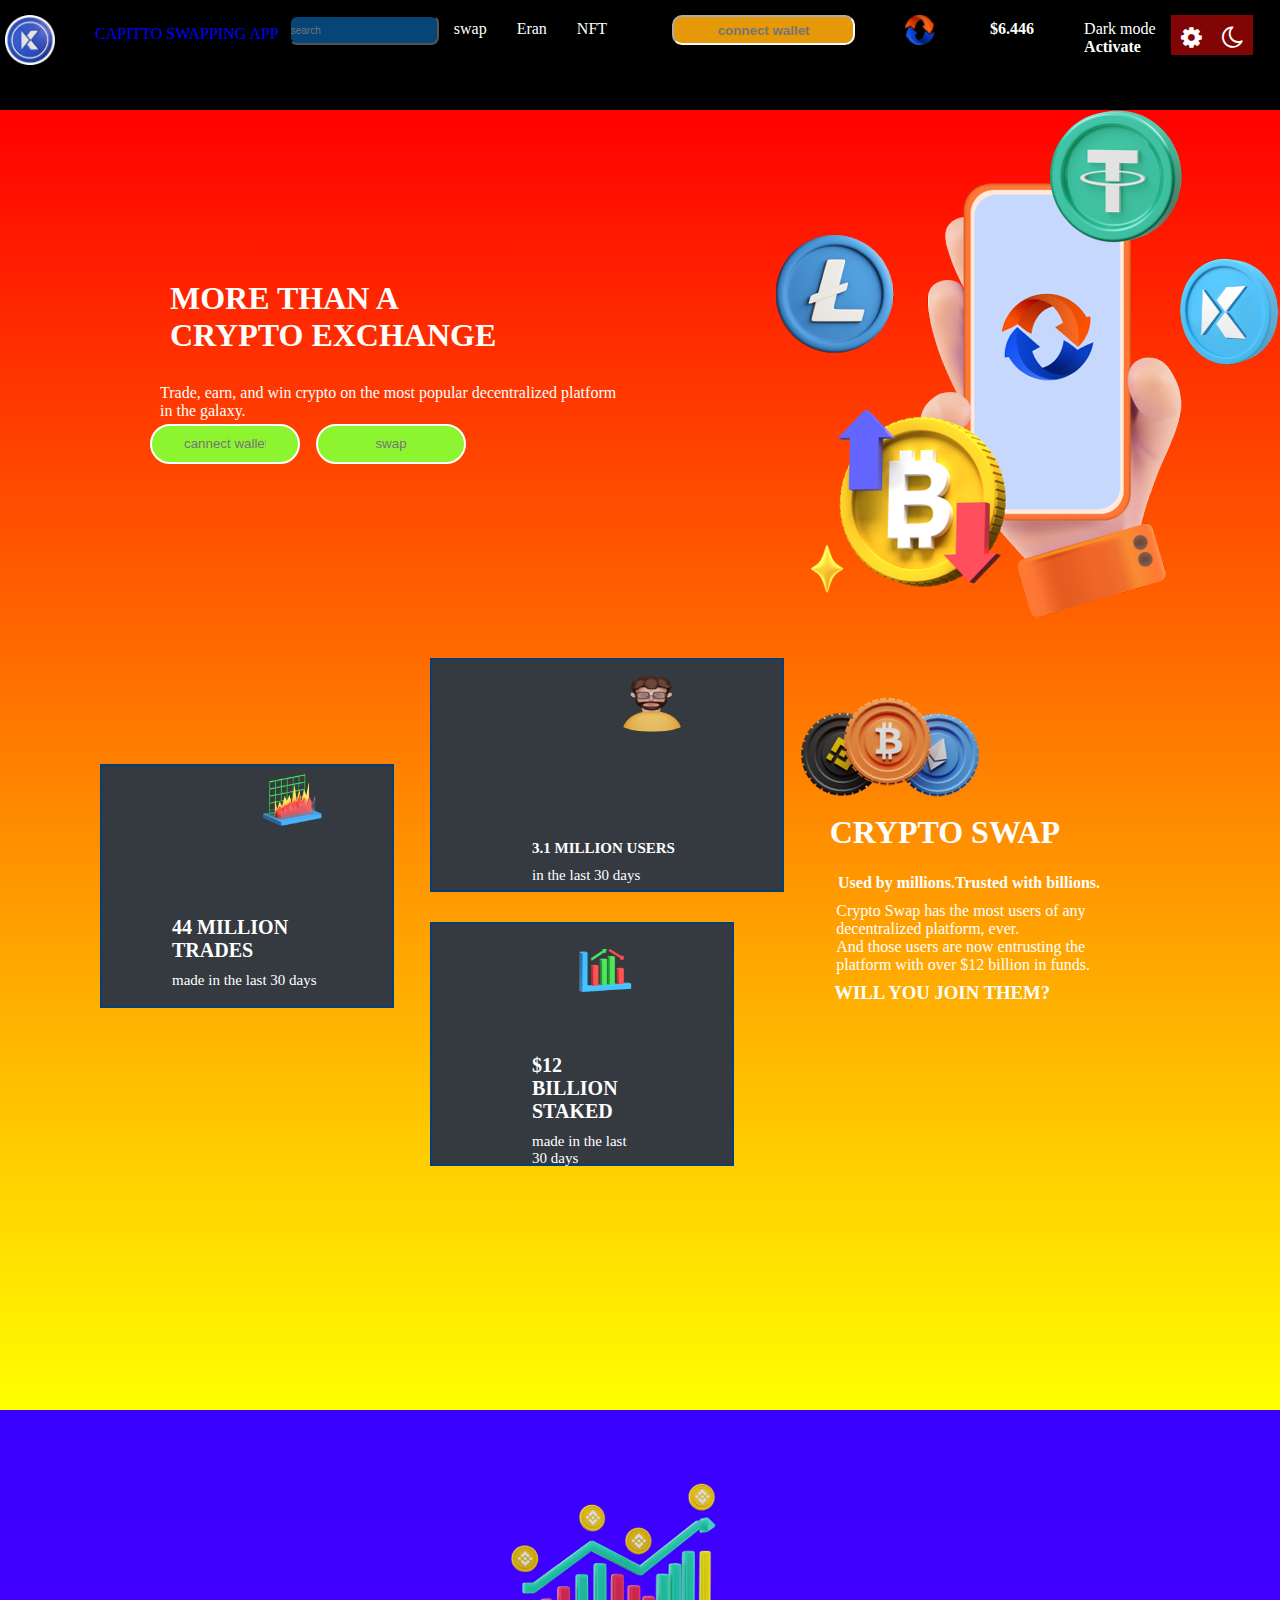
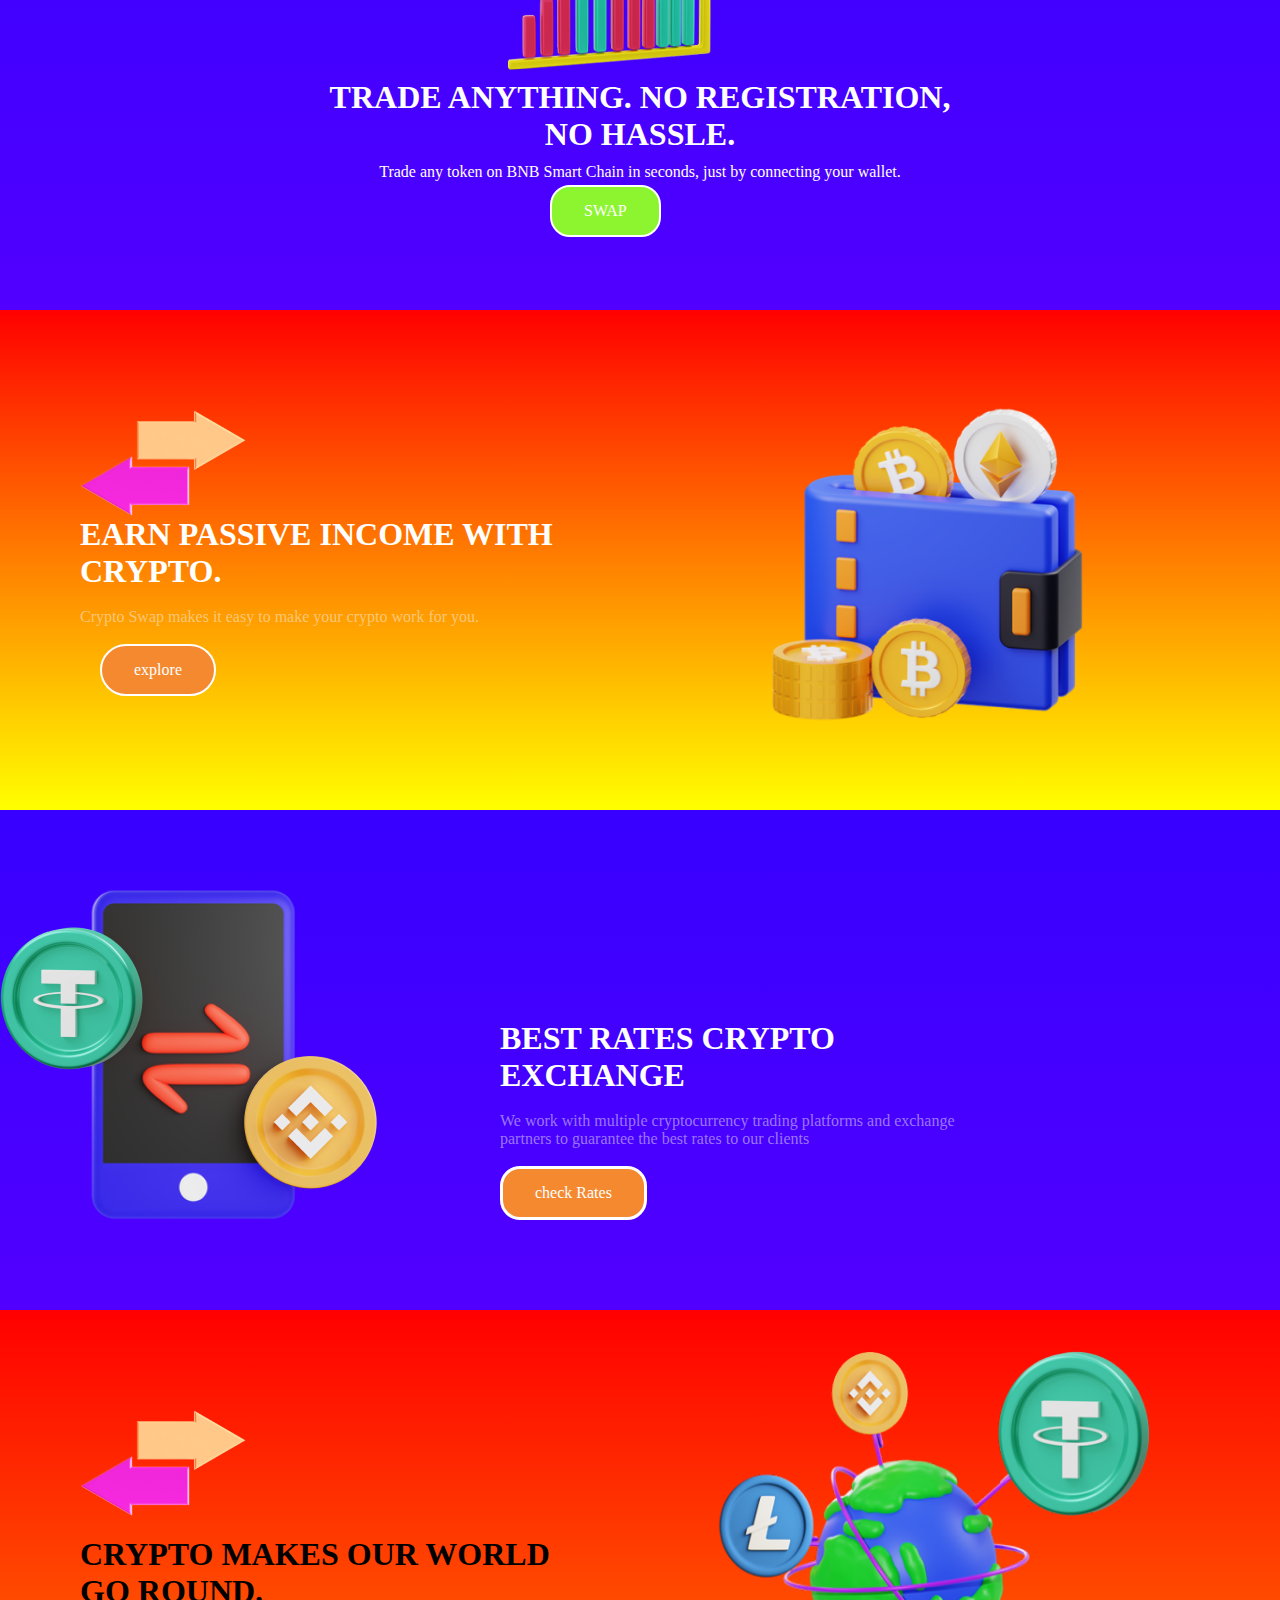
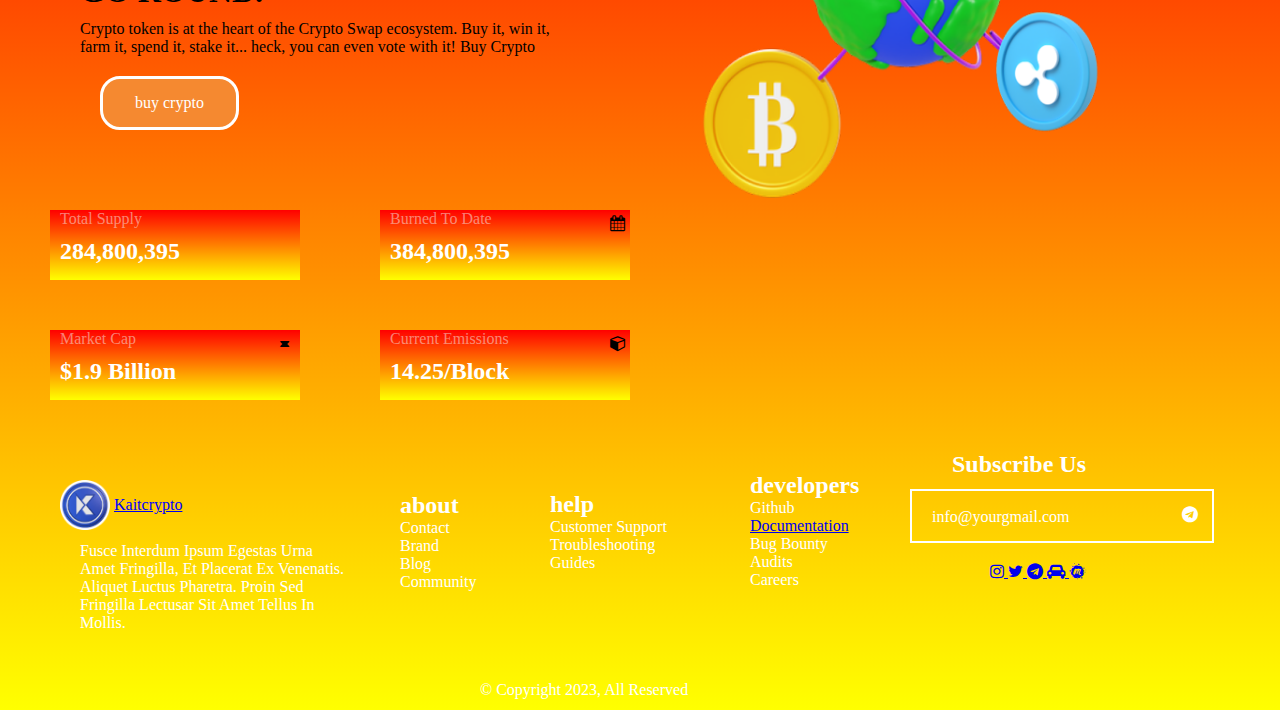
<file: index.html>
<html>
    <head>
        <title>capitto</title>
        <link rel ="stylesheet" href="style.css">
        <link rel="stylesheet" href="https://cdnjs.cloudflare.com/ajax/libs/font-awesome/4.7.0/css/font-awesome.min.css">
    </head>
    <body>
        <div class="one">
        <img src="image/coin.png" alt="logo" width="50px">
        <span>CAPITTO SWAPPING APP</span>

        <input type="text"class="one1" placeholder="search" width="200px">
        <p>swap</p>
        <p>Eran</p>
        <p>NFT</p>
        <a href="https://capitto.io/#"></a>
        <input type="text" class="one2"placeholder="connect wallet" >
        <img src="image/1.png"class="one3" alt="logo" >
        <p class="two"><b>$6.446</b></p>
        <p class="two1">Dark mode<br><b>Activate</b></p>
        <i style="font-size:24px" class="fa">&#xf013;</i>
        <i style="font-size:25px" class="fa" class="font">&#xf186;</i>
        </div>
        <div class="back">
            
            
             <img src="image/3.png"  class="image"alt="coins"> 
             <h1>MORE THAN A <br>CRYPTO EXCHANGE</h1>
             <p>Trade, earn, and win crypto on the most popular decentralized platform<br> in the galaxy.</p>
             <input type="text" class="wallet" placeholder="cannect wallet">
             <input class="text-aling" type="text"  placeholder="swap">  
             <div >
                <div class="boxcreate">
                    <img src="image/5.png" class="vijay" alt="box" width="60px" height="60px">
                    <h4>44 MILLION TRADES</h4>
                    <p>made in the last 30 days </p>
                </div>

                    <div class="user">
                        <img src="image/6.png" alt="box1" width="60px" height="60px">
                        <h4>3.1 MILLION USERS</h4>
                        <p>in the last 30 days </p>
                    </div>
                    <div class="create">
                      <img src="image/7.png" alt="box2" width="60px" height="60px">
                        <h4>$12 BILLION STAKED</h4>
                        <p>made in the last 30 days</p>
                    </div>
                    <div class ="coin_image">
                        <img src="image/9.png" alt="coin">
                        <h1>CRYPTO SWAP</h1>
                        <h4>Used by millions.Trusted with billions.</h4><br><br><br>
                        <p>Crypto Swap has the most users of any<br>decentralized platform, ever.<br>And those users are now entrusting the<br>platform with over $12 billion in funds.</p>
                            <h3>WILL YOU JOIN THEM?</h3>
                    </div>
                    </div>
                  
                </div>
               
             </div>
    
            </div>
      
        <div class="content">
            <img src="image/10.png"alt="percentage">
            <h1 class="paint">TRADE ANYTHING. NO REGISTRATION,<br>NO HASSLE. </h1>
            <p class="comment">Trade any token on BNB Smart Chain in seconds, just by connecting your wallet.</p>
            <a href="#" class="butten">SWAP</a>
                   
        </div>
        <div class="b-coin">
         <img src="image/12.png" alt="simle"><br>
         <h1>EARN PASSIVE INCOME WITH <br>CRYPTO.</h1><br>
         <p>Crypto Swap makes it easy to make your crypto work for you.</p><br>
         <a href="#" class="ex">explore</a>
        
        <div class="image" >
            <img src="image/13.png"alt="coin" width="350px" height="350px">
        </div>
    </div>
    <div class="phone-coin">
        <img src="image/14.png"alt="phone">
        <h1>BEST RATES CRYPTO<br> EXCHANGE</h1><br>
        <p>We work with multiple cryptocurrency trading platforms and exchange<br> partners to guarantee the best rates to our clients</p><br>
        <a href="#" class="check">check Rates</a>
    </div>
    <div class="world">
        <img src="image/12.png" alt="simle"><br>
        <h1>CRYPTO MAKES OUR WORLD<br> GO ROUND.</h1>
        <p>Crypto token is at the heart of the Crypto Swap ecosystem. Buy it, win it,<br> farm it, spend it, stake it... heck, you can even vote with it! Buy Crypto</p>
        <a href="#" class="buy">buy crypto</a><br>
        <div class="world-coin">
            <img src="image/15.png" alt="world" width="450" height="450">
        </div>
         <div class="box1">
            <p>Total Supply</p>
            <h2>284,800,395</h2>

         </div>

        <div  class="box2">
            <p>Burned To Date</p>
            <h2>384,800,395</h2>
            <i class="fa fa-calendar" aria-hidden="true" width="100" height="100"></i>
        </div>
        <div class="box3">
            <p>Market Cap</p>
            <h2>$1.9 Billion</h2>
            <i class="fa fa-caret-up" aria-hidden="true"></i>
            <i class="fa fa-caret-down" aria-hidden="true"></i>

        </div>
        <div class="box4">
            <p>Current Emissions</p>
            <h2>14.25/Block</h2>
            <i class="fa fa-cube" aria-hidden="true" width="100" height="100"></i>

        </div>
        <div class="kairaa">
             <img src="image/coin.png" alt="logo" width="50px"></a>
            <a href="#">  <span>Kaitcrypto</span><br><br></a>
            <p>Fusce Interdum Ipsum Egestas Urna<br> Amet Fringilla, Et Placerat Ex Venenatis.<br> Aliquet Luctus Pharetra. Proin Sed<br> Fringilla Lectusar Sit Amet Tellus In <br>Mollis.</p>

        
        <div class="about">
            <h2>about</h2>
            <ul>
                <li>Contact</li>
                <li>Brand</li>
                <li>Blog</li>
                <li>Community</li>
            </ul>

        </div>
        <div class="help">
            <h2>help</h2>
            <ul>
                <li>Customer Support</li>
                <li>Troubleshooting</li></a>
                <li>Guides</li>
            </ul>

        </div>
       <div class="Developers">
        <h2>developers</h2>
        <ul>
            <li>Github</li>
         <a href="#">  <li>Documentation</li></a>
            <li>Bug Bounty</li>
            <li>Audits</li>
            <li>Careers</li>
        </ul>
        <div class="Subscribe Us">
            <h2>Subscribe Us</h2>
            <p>info@yourgmail.com</p>
            <i class="fa fa-telegram" aria-hidden="true" width="100" height="100"></i>

        </div>
        <div class="icons">
            <a href="#">
            <i class="fa fa-instagram" aria-hidden="true"></i>
            <i class="fa fa-twitter" aria-hidden="true"></i>
            <i class="fa fa-telegram" aria-hidden="true" width="100" height="100"></i>
            <i class="fa fa-car" aria-hidden="true"></i>
            <i class="fa fa-meetup" aria-hidden="true"></i></a>

        </div>
        <div class="link">
            <p>© Copyright 2023, All Reserved</p>

        </div>
    </div>

       </div>
    </div>
        
    </body>
</html>
</file>
<file: style.css>
*{
    margin: 0px;
    padding: 0px;
}
.one{
    display:flex;
    background-color: black;
    color: white;
    padding: 5px;
    
}
.one>img{
    padding: 40px;
    margin-top: -30px;
}
.one>img{
       cursor: pointer;
       margin-left: -40px;
}
.one span{
    margin-top:  20px;
    color: blue;
    margin-right:10px;
    text-size:10px; 
    font: weight 10px; 
}
.one span{
    cursor: pointer;
}
.one span:hover{
    color:rgb(103, 26, 26)
}
.one2{
    height: 40px;
    text-align: center;
    border-radius: 10px;
    margin: 50px;
    background-color: rgb(229, 152, 8);
    margin-top: 10px; 
    border-color: white;
    height:30px;
    text-color:white
    font-size:30px;
}
.one2{
    font-weight:bold;
}
.one1{
    width: 150px;
    border-radius:8px;
    background-color: rgb(7, 68, 120);
    margin-top: 10px;
    border-color: black;
    height:30px;
    font-size:10px;
}
.one2{
    cursor: pointer;
}
.one p{
    padding: 15px;
}
.one p{
    cursor: pointer;
}
.one p:hover{
    color:rgb(244, 160, 6);
}
.one3{
    width:30px;
    height:30px;
}
.two{
    margin-right:20px;
}
p.two:hover{
    color:white;
}
p.two1:hover{
    color:white;
}
p.two1{
    cursor:auto;
}
.one i {
     margin-top: 10px;
    padding: 10px; 
    border: 20px;
    background-color:rgb(129, 5, 5);
    height: 20px;
}
.one i{
    cursor: pointer;
}
.font{
    margin-top: 30px;
    padding: 10px;
    border: 20px;
    background-color:rgb(129, 5, 5);
    height: 20px;
}
.back{
    background-color: #cccccc;
    background-image: linear-gradient(red, yellow);
    height: 1300px;
}
 .back>img{
    float: right;

}
.back h1 {
    text-align: bold;
    color: white;
    /* padding: 90px; */
}
.back>p{
  margin-top: -140px;
  color:white;
  margin-left: 160px;


}
.text-aling{
    
    background-color: #8cf530;
    border: none;
    color: white;
    padding: 10px 20px;
    text-align: center;
    text-decoration: none;
    display: inline-block;
    font-size: px;
    margin: 2px 2px;
    cursor: pointer;
    margin-left: 250px;
    margin-bottom: 50px;
    border-radius: 20px;
    border:2px solid white;  
    width: 150px;
    height: 40px; 
    margin-top: -100px;
    margin-left: 10px;

}
.wallet{
    background-color: #8cf530;
    border: none;
    color: white;
    padding: 15px 32px;
    text-align: center;
    text-decoration: none;
    display: inline-block;
    font-size: px;
    margin: 4px 2px;
    cursor: pointer;
    margin-left: 250px;
    margin-bottom: 50px;
    border-radius: 20px;
    border:2px solid white;  
    width: 150px;
    height: 40px; 
    margin-left: 150px;  
}
.back h1 {
    padding: 170px;

}

.boxcreate{
    margin-bottom: 60px;
}
.boxcreate{
     width:150px; 
     height:100px; 
    border: 2px solid  #053e78;
     padding: 70px;
    background-color:#343a40;
    margin: 250px;
    margin-left: 100px;
    font-size: 20px;
    color: white;

}
.boxcreate>img{
    margin-top:-70px;
    float:right;
    image-size:20px;
      
}
.boxcreate h4 {
    margin-top: 80px;
    /* display: inline; */
    text-size:30px;
    
}
.boxcreate p{
    font-size:15px;
    margin-top:10px;
    text-size-adjust: 20px;
}
.user{
    width:150px; 
    height:30px; 
    border: 2px solid  #053e78;
    padding: 100px;
    background-color:#343a40;
     margin: -600px;
    margin-left: 430px;
    font-size: 15px;
    color: white;
}
.user h4{
    margin-top: 80px;
    /* display: inline; */
    text-size:30px;
}
.user p{
    font-size:15px;
    margin-top:10px;
    text-size-adjust: 20px;
}
.user>img{
    margin-top:-160px;
    float:right;
    image-size:20px;
}
.create{
    width:100px; 
    height:40px; 
    border: 2px solid  #053e78;
    padding: 100px;
    background-color:#343a40;
    margin:630px;
    margin-left: 430px;
    font-size: 20px;
    color: white;
}
.create>img{
    margin-top:-80px;
    float: right;
}
.create h4{
    margin-top: 30px; 
    text-size:30px;
}
.create p{
    font-size:15px;
    margin-top:10px;
    text-size-adjust: 20px;
}
.coin_image>img{
    margin-top:-1100px ; 
    margin-left: 800px;    
}
.coin_image h1{
  float: right;
  margin-top: -380px; 
  /* margin-left: 150px;  */
  margin-right: 50px;
  color: white;
}
.coin_image h4{
    float: right;
    margin-top: -150px; 
    /* margin-left: 50px; */
    margin-right: 180px;
    color:white; 
}
.coin_image p{
    float: right;
    margin-top: -930px; 
    margin-right: 190px;
    color: white;
}
.coin_image h3{
    float: right;
    margin-top: -850px; 
    margin-right: 230px;
    color: white;
}
.content{
    background-color: #053e78;
    background-image: linear-gradient(rgb(55, 0, 255), rgb(81, 0, 255));
    height: 500px;
    
}
.content>img{
    margin-top: 70px;
    margin-left:500px;
}
.paint{
    text-align: center;
    color:white;
}
.comment{
    text-align: center;
    color: white;
    margin-top: 10px;

}
.butten{
    text-align: center;
    color: white;
    margin-left: 600px;
    margin-top:70px;

}
.butten{
    background-color: #8cf530;
    border: none;
    color: white;
    padding: 15px 32px;
    text-align: center;
    text-decoration: none;
    display: inline-block;
    font-size: 16px;
    margin: 4px 2px;
    cursor: pointer;
    margin-left: 550px;
    margin-bottom: 50px;
    border-radius: 20px;
    border:2px solid white;    
}
.b-coin{
    background-color: #cccccc;
    background-image: linear-gradient(red, yellow);
    height: 500px;
}
.b-coin>img{
    margin-top:100px;
    margin-left: 80px;

}
.b-coin h1{
    margin-left: 80px;
    color: white;
}
.b-coin p{
    margin-left: 80px;
    color: rgba(245, 245, 245, 0.495); 
}
.ex{
    margin-left: 100px;
    background-color: #f58930;
    border: none;
    color: white;
    padding: 15px 32px;
    text-align: center;
    text-decoration: none;
    display: inline-block;
    font-size: 16px;
    /* margin: 4px 2px; */
    cursor: pointer;
    /* margin-left: 550px; */
    margin-bottom: 50px;
    border-radius: 29px;
    border:2px solid white;  

}

.image>img{
    margin-left: 750px;
    /* margin-bottom: 160px; */
    margin-top: -350px;
}
   
.phone-coin{
    background-color: #053e78;
    background-image: linear-gradient(rgb(55, 0, 255), rgb(81, 0, 255));
    height: 500px;
}
.phone-coin>img{
    margin-top:80px;

}
.phone-coin>h1{
    margin-left:500px;
    margin-top: -200px;
    color: white;
}
.phone-coin>p{
    margin-left:500px;
    color: rgba(245, 245, 245, 0.495);
}
.check{
    margin-left:500px;
    background-color: #f58930;
    border: none;
    color: white;
    padding: 15px 32px;
    text-align: center;
    text-decoration: none;
    display: inline-block;
    font-size: 16px;
    cursor: pointer;
    margin-bottom: 50px;
    border-radius: 20px;
    border-color:2px white; 
    border: 3px solid white
}
.world{
    background-color: #cccccc;
    background-image: linear-gradient(red, yellow);
    height: 1000px;
}
.world>img{
    margin-top:100px;
    margin-left: 80px;
}
.world h1{
    margin-top:20px;
    margin-left: 80px;
}
.world p{
    margin-top:10px;
    margin-left: 80px;
}
.buy{
    margin-left:100px;
    margin-top: 20px;
    background-color: #f58930;
    border: none;
    color: white;
    padding: 15px 32px;
    text-align: center;
    text-decoration: none;
    display: inline-block;
    font-size: 16px;
    cursor: pointer;
    margin-bottom: 50px;
    border-radius: 20px;
    border-color:2px white; 
    border: 3px solid white
}
.world-coin{
    margin-left: 700px;
    margin-top:-430px;
}
.box1{
    width:250px;
    height: 70px;

    margin-left: 50px ;
    background-image: linear-gradient(red, yellow);
}
.box1 p{
    margin-left:10px;
    margin-bottom: 10px;
    color: rgba(245, 245, 245, 0.495);
}
.box1 h2{
    margin-left:10px ;
    margin-top:10px;
    color: white;
}
.box2{
    width:250px;
    height: 70px;
    margin-top: -80px;
    margin-left: 380px ;
    background-image: linear-gradient(red, yellow);
}
.box2 p{
    margin-left:10px;
    margin-bottom: 10px;
    color: rgba(245, 245, 245, 0.495);
}
.box2 h2{
    margin-left:10px ;
    margin-top:10px;
    color: white;
}
.box2 i{
    margin-top: -50px;
    margin-left: 230px;
}
.box3 {
    width:250px;
    height: 70px;
    margin-top: 50px;
    margin-left: 50px ;
    background-image: linear-gradient(red, yellow);
}
.box3 p{
    margin-left:10px;
    margin-bottom: 10px;
    color: rgba(245, 245, 245, 0.495);
}
.box3 h2{
    margin-left:10px ;
    margin-top:10px;
    color: white;
}
.box3 i{
    margin-top: -50px;
    margin-left: 230px;
    text-wrap: 10px;
}
.box4 {
    width:250px;
    height: 70px;
    margin-top: -80px;
    margin-left: 380px ;
    background-image: linear-gradient(red, yellow);
}
.box4 p{
    margin-left:10px;
    margin-bottom: 10px;
    color: rgba(245, 245, 245, 0.495);
}
.box4 h2{
    margin-left:10px ;
    margin-top:10px;
    color: white;
}
.box4 i{
    margin-top: -50px;
    margin-left: 230px;
}
.kairaa>img{
        margin-bottom: -20px;
        margin-top: 80px;
        margin-left: 60px;
        cursor: pointer;
}
.kairaa p{
    margin-bottom: 40px; 
    color: white;
}
.kairaa span{
    color: blue;
    cursor: pointer;
    text-decoration:unset;

}
.about{
    margin-bottom: -20px;
    margin-top: -180px;
    margin-left: 400px;
    color:white;
   
}
.about li{
    list-style-type: none;
    cursor: pointer;
    position: relative;
}
.help{
    margin-bottom: -20px;
    margin-top: -100px;
    margin-left: 550px;
    color:white;
}
.help li{
    list-style-type: none;
    cursor: pointer;
    color: white;
    position: relative;
}
.developers{
    margin-bottom: -20px;
    margin-top: -100px;
    margin-left: 750px;
    color:white;
    
}
.developers ul{
    text-decoration: none;
    position: relative;
}
.developers li{
    list-style-type: none;
    cursor: pointer;
    
}
.Subscribe{
    width:300px;
    height:50px;
    border: 2px solid white;
    margin-top: -100px;
    margin-left:160px;
}
.Subscribe h2{
    margin-top: -40px;
    margin-left:40px;
}
.Subscribe p{
    margin-top: 30px;
    margin-left:20px;
}
.Subscribe i{
    margin-top: -60px;
    margin-left:270px;
    cursor: pointer;
}
.icons{
    margin-top: 20px;
    margin-left:240px;
    cursor: pointer;
    color: white;
}
.link{
    margin-top:100px;
    margin-left:-350px;
}
</file>
